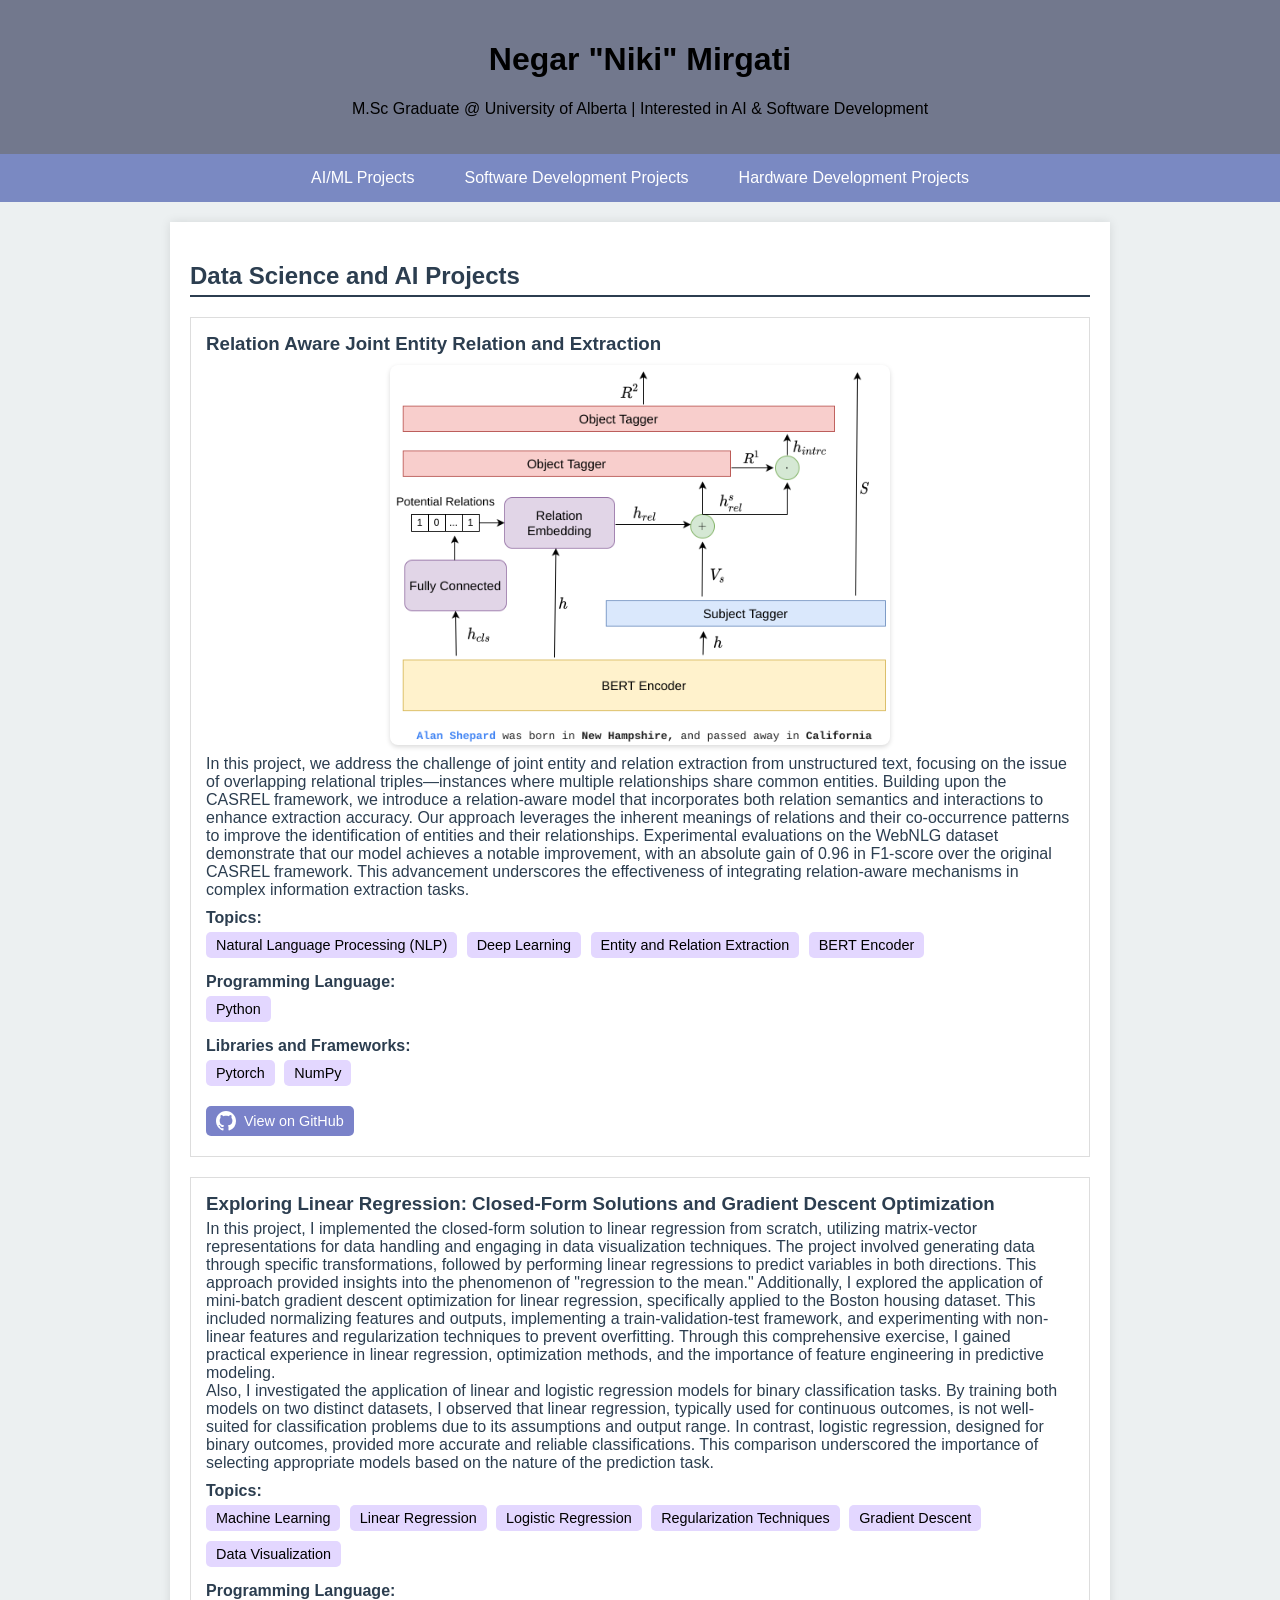
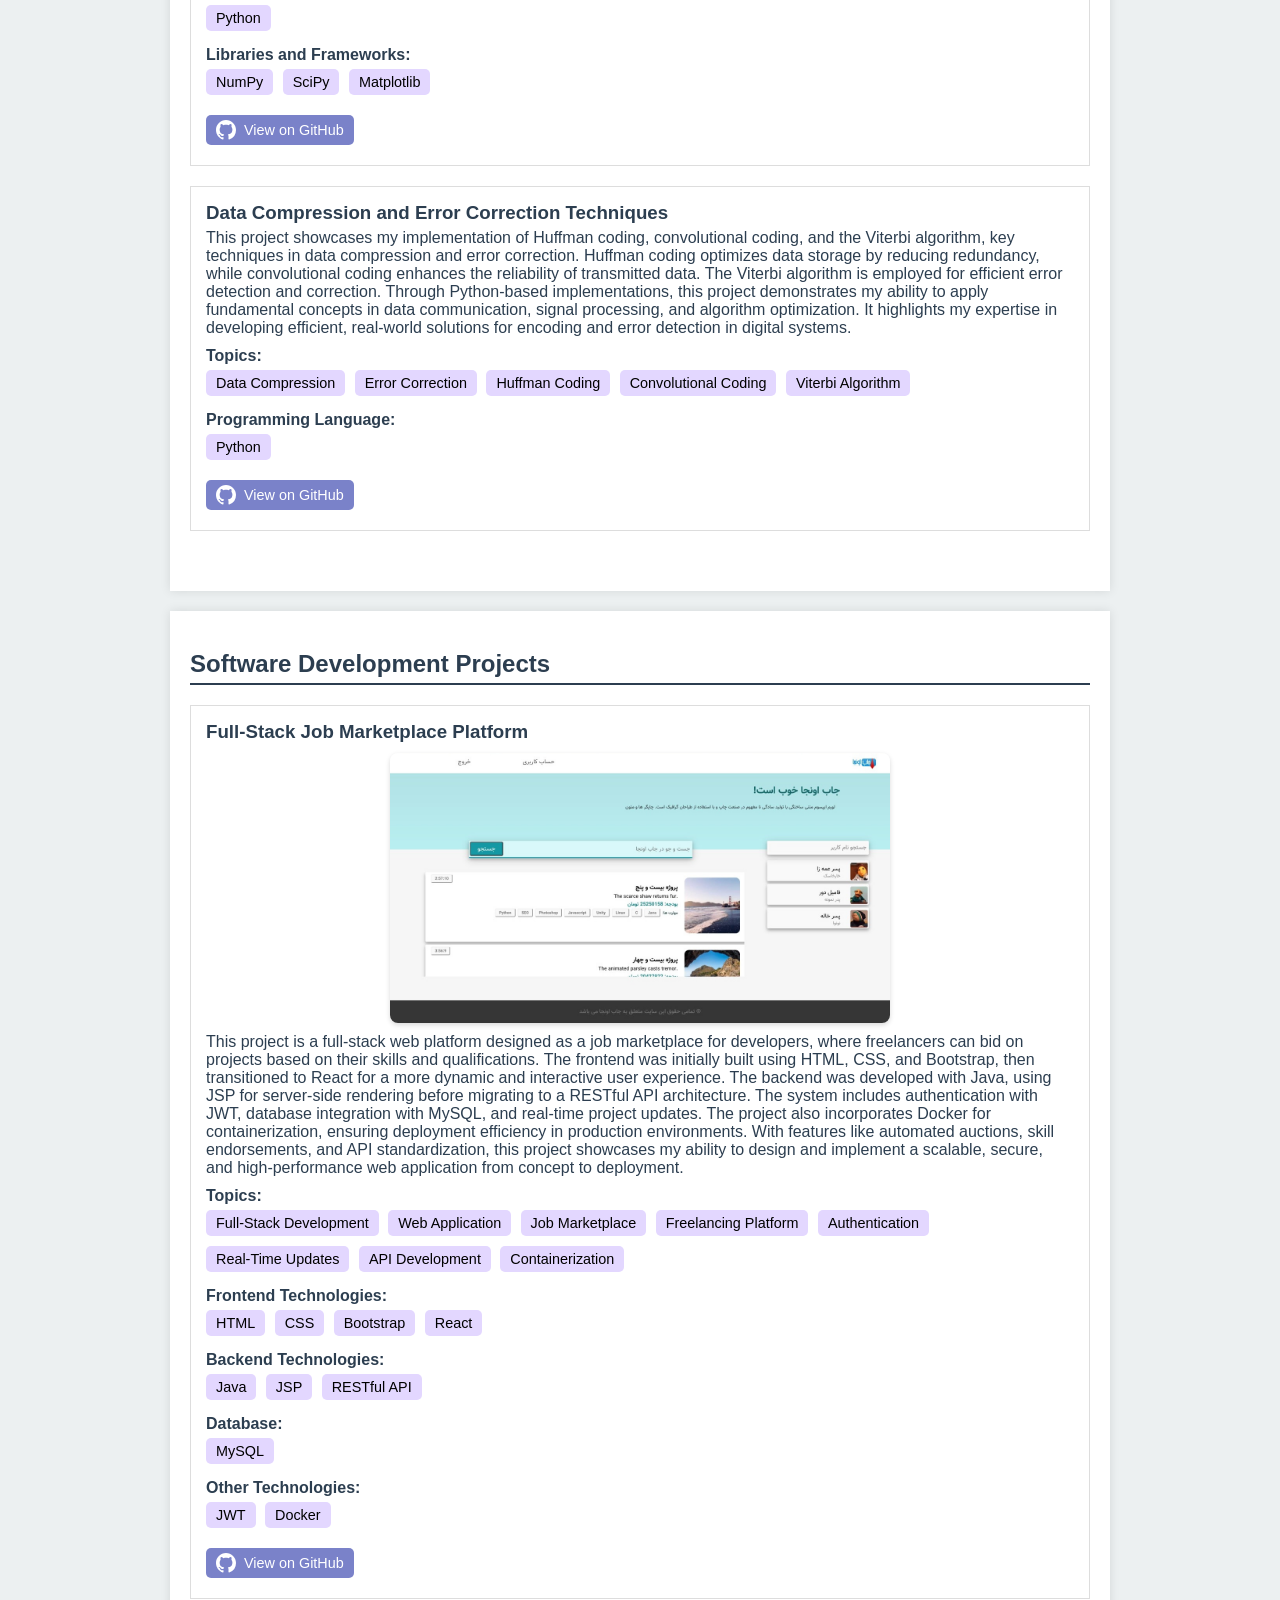
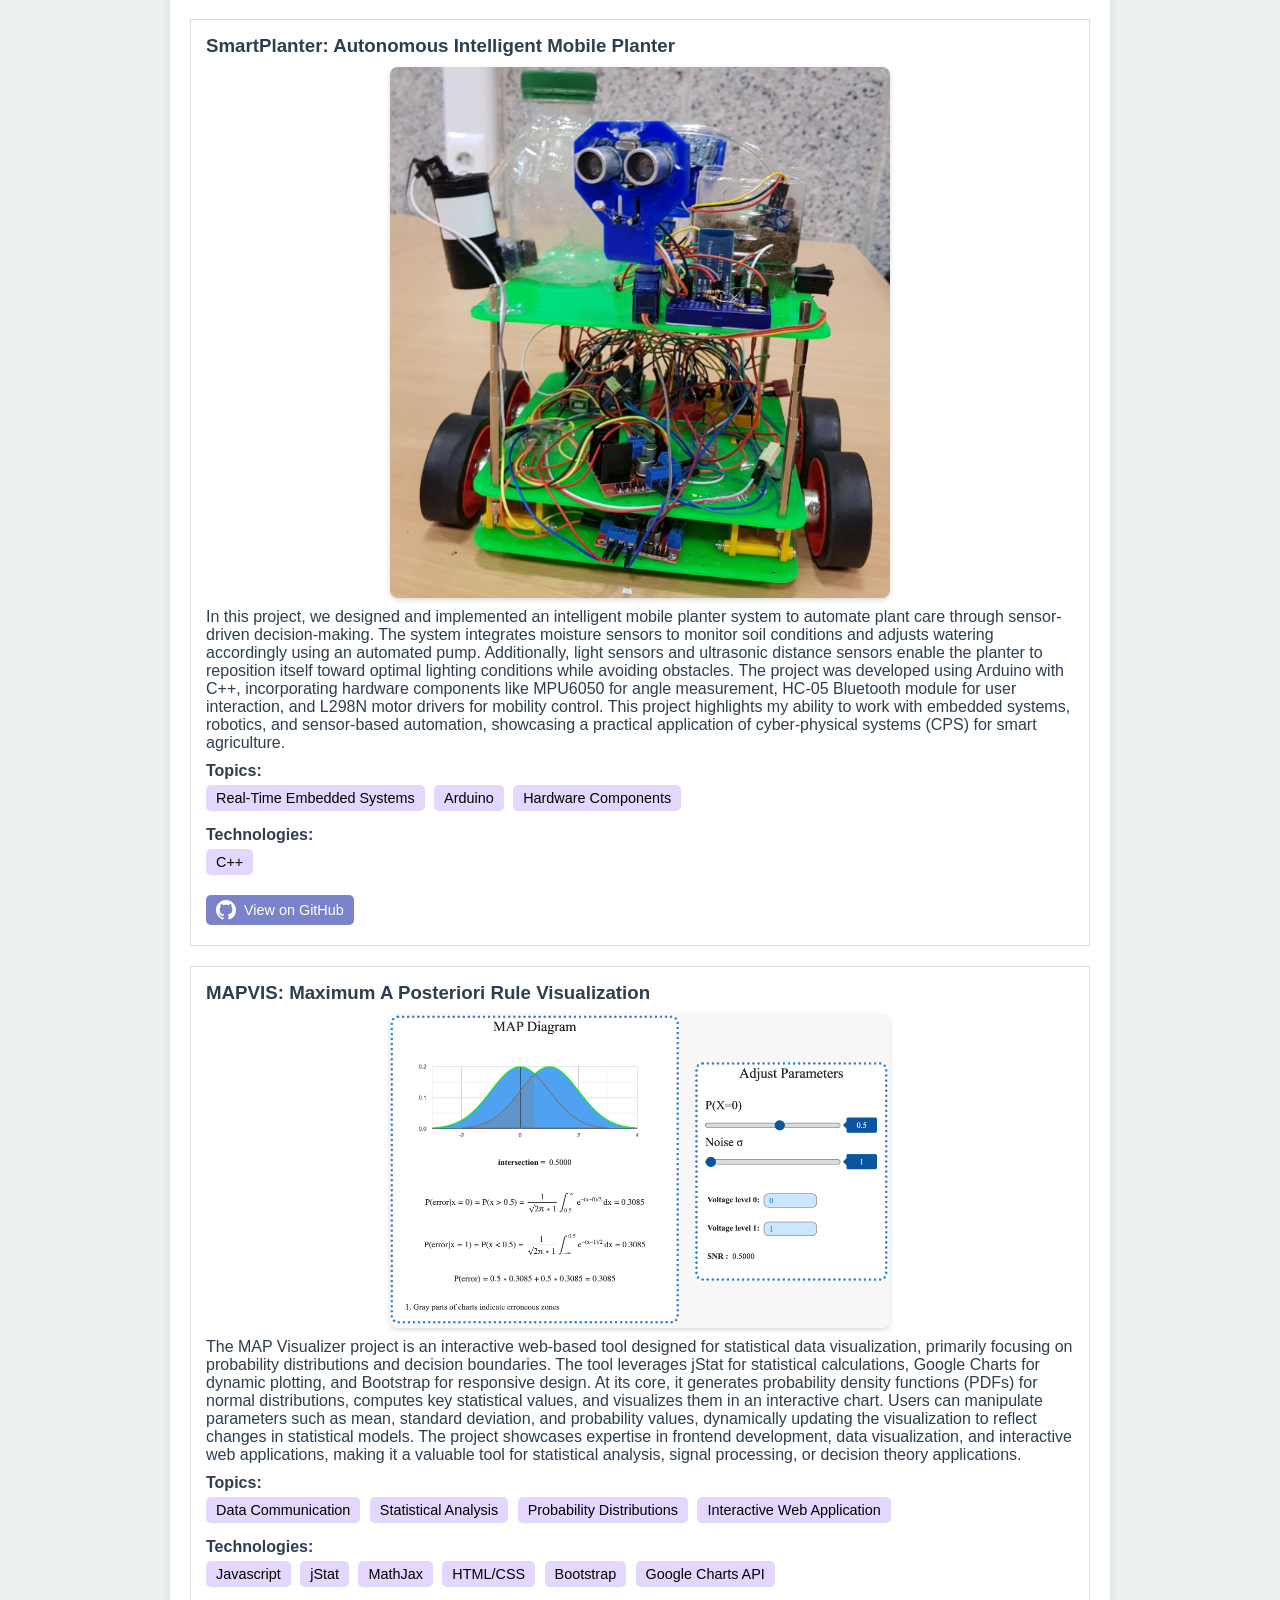
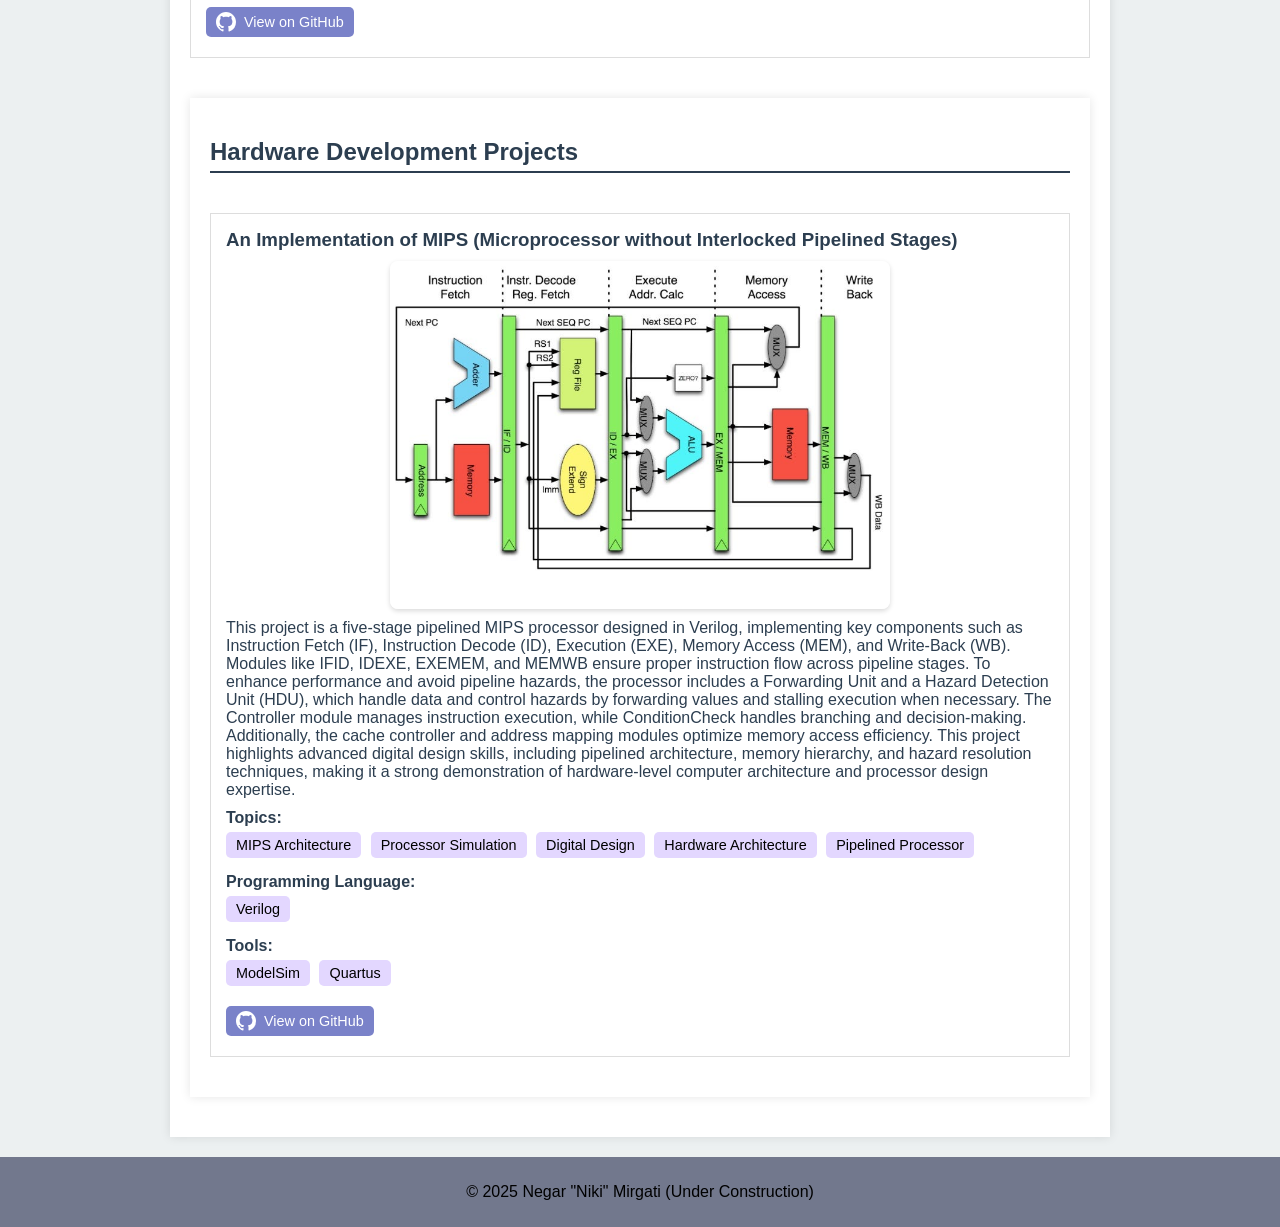
<file: index.html>
<!DOCTYPE html>
<html lang="en">
<link rel="stylesheet" type="text/css" href="css/style.css">
<head>
    <meta charset="UTF-8">
    <meta name="viewport" content="width=device-width, initial-scale=1.0">
    <title>Negar "Niki" Mirgati - Portfolio</title>
</head>
<body>
    <header>
        <h1>Negar "Niki" Mirgati</h1>
        <p>M.Sc Graduate @ University of Alberta | Interested in AI & Software Development</p>
    </header>
    <nav>
        <a href="#ai-ml">AI/ML Projects</a>
        <a href="#software-development">Software Development Projects</a>
        <a href="#hardware-development">Hardware Development Projects</a>
    </nav>
        <div class="container" id="ai-ml">
        <div class="category">
            <h2>Data Science and AI Projects</h2>
            <div class="project">
                <h3>Relation Aware Joint Entity Relation and Extraction</h3>
                <img src="images/relation_aware.png" alt="Relation Aware Joint Extraction" class="project-image">
                <p>In this project, we address the challenge of joint entity and relation extraction from unstructured text, focusing on the issue of overlapping relational triples—instances where multiple relationships share common entities. Building upon the CASREL framework, we introduce a relation-aware model that incorporates both relation semantics and interactions to enhance extraction accuracy. Our approach leverages the inherent meanings of relations and their co-occurrence patterns to improve the identification of entities and their relationships. Experimental evaluations on the WebNLG dataset demonstrate that our model achieves a notable improvement, with an absolute gain of 0.96 in F1-score over the original CASREL framework. This advancement underscores the effectiveness of integrating relation-aware mechanisms in complex information extraction tasks.</p>
                <div class="tags">
                    <div class="tag-category">Topics:</div>
                    <span class="tag">Natural Language Processing (NLP)</span>
                    <span class="tag">Deep Learning</span>
                    <span class="tag">Entity and Relation Extraction</span>
                    <span class="tag">BERT Encoder</span>
                </div>
                <div class="tags">
                    <div class="tag-category">Programming Language:</div>
                    <span class="tag">Python</span>
                </div>
                <div class="tags">
                    <div class="tag-category">Libraries and Frameworks:</div>
                    <span class="tag">Pytorch</span>
                    <span class="tag">NumPy</span>
                </div>
                <p>
                    <button class="github-button" onclick="window.open('https://github.com/MhmDSmdi/Relation-Aware-Joint-Entity-Detection-and-Relation-Extraction', '_blank')">
                        <svg class="github-icon" xmlns="http://www.w3.org/2000/svg" viewBox="0 0 16 16" aria-hidden="true">
                            <path d="M8 0C3.58 0 0 3.58 0 8c0 3.54 2.29 6.53 5.47 7.59.4.07.55-.17.55-.38 0-.19-.01-.82-.01-1.49-2.01.37-2.53-.49-2.69-.94-.09-.23-.48-.94-.82-1.13-.28-.15-.68-.52-.01-.53.63-.01 1.08.58 1.23.82.72 1.21 1.87.87 2.33.66.07-.52.28-.87.51-1.07-1.78-.2-3.64-.89-3.64-3.95 0-.87.31-1.59.82-2.15-.08-.2-.36-1.02.08-2.12 0 0 .67-.21 2.2.82.64-.18 1.32-.27 2-.27s1.36.09 2 .27c1.53-1.04 2.2-.82 2.2-.82.44 1.1.16 1.92.08 2.12.51.56.82 1.27.82 2.15 0 3.07-1.87 3.75-3.65 3.95.29.25.54.73.54 1.48 0 1.07-.01 1.93-.01 2.2 0 .21.15.46.55.38A8.013 8.013 0 0016 8c0-4.42-3.58-8-8-8z"></path>
                        </svg>
                        View on GitHub
                    </button>
                </p>
            </div>
            <div class="project">
                <h3>Exploring Linear Regression: Closed-Form Solutions and Gradient Descent Optimization</h3>
                <p>In this project, I implemented the closed-form solution to linear regression from scratch, utilizing matrix-vector representations for data handling and engaging in data visualization techniques. The project involved generating data through specific transformations, followed by performing linear regressions to predict variables in both directions. This approach provided insights into the phenomenon of "regression to the mean." Additionally, I explored the application of mini-batch gradient descent optimization for linear regression, specifically applied to the Boston housing dataset. This included normalizing features and outputs, implementing a train-validation-test framework, and experimenting with non-linear features and regularization techniques to prevent overfitting. Through this comprehensive exercise, I gained practical experience in linear regression, optimization methods, and the importance of feature engineering in predictive modeling. <br/>

                Also, I investigated the application of linear and logistic regression models for binary classification tasks. By training both models on two distinct datasets, I observed that linear regression, typically used for continuous outcomes, is not well-suited for classification problems due to its assumptions and output range. In contrast, logistic regression, designed for binary outcomes, provided more accurate and reliable classifications. This comparison underscored the importance of selecting appropriate models based on the nature of the prediction task. 

                </p>
                <div class="tags">
                    <div class="tag-category">Topics:</div>
                    <span class="tag"> Machine Learning </span>
                    <span class="tag">Linear Regression</span>
                    <span class="tag">Logistic Regression</span>
                    <span class="tag">Regularization Techniques</span>
                    <span class="tag">Gradient Descent</span>
                    <span class="tag">Data Visualization</span>
                </div>
                <div class="tags">
                    <div class="tag-category">Programming Language:</div>
                    <span class="tag">Python</span>
                </div>
                <div class="tags">
                    <div class="tag-category">Libraries and Frameworks:</div>
                    <span class="tag">NumPy</span>
                    <span class="tag">SciPy</span>
                    <span class="tag">Matplotlib</span>
                </div>
                <p>
                    <button class="github-button" onclick="window.open('https://github.com/NegarMirgati/CMPUT-566-Assingments/', '_blank')">
                        <svg class="github-icon" xmlns="http://www.w3.org/2000/svg" viewBox="0 0 16 16" aria-hidden="true">
                            <path d="M8 0C3.58 0 0 3.58 0 8c0 3.54 2.29 6.53 5.47 7.59.4.07.55-.17.55-.38 0-.19-.01-.82-.01-1.49-2.01.37-2.53-.49-2.69-.94-.09-.23-.48-.94-.82-1.13-.28-.15-.68-.52-.01-.53.63-.01 1.08.58 1.23.82.72 1.21 1.87.87 2.33.66.07-.52.28-.87.51-1.07-1.78-.2-3.64-.89-3.64-3.95 0-.87.31-1.59.82-2.15-.08-.2-.36-1.02.08-2.12 0 0 .67-.21 2.2.82.64-.18 1.32-.27 2-.27s1.36.09 2 .27c1.53-1.04 2.2-.82 2.2-.82.44 1.1.16 1.92.08 2.12.51.56.82 1.27.82 2.15 0 3.07-1.87 3.75-3.65 3.95.29.25.54.73.54 1.48 0 1.07-.01 1.93-.01 2.2 0 .21.15.46.55.38A8.013 8.013 0 0016 8c0-4.42-3.58-8-8-8z"></path>
                        </svg>
                        View on GitHub
                    </button>
                </p>
            </div>
            <!-- Data Compression and Error Correction Techniques Project -->
            <div class="project">
                <h3>Data Compression and Error Correction Techniques</h3>
                <p>This project showcases my implementation of Huffman coding, convolutional coding, and the Viterbi algorithm, key techniques in data compression and error correction. Huffman coding optimizes data storage by reducing redundancy, while convolutional coding enhances the reliability of transmitted data. The Viterbi algorithm is employed for efficient error detection and correction. Through Python-based implementations, this project demonstrates my ability to apply fundamental concepts in data communication, signal processing, and algorithm optimization. It highlights my expertise in developing efficient, real-world solutions for encoding and error detection in digital systems.</p>
                <div class="tags">
                    <div class="tag-category">Topics:</div>
                    <span class="tag">Data Compression</span>
                    <span class="tag">Error Correction</span>
                    <span class="tag">Huffman Coding</span>
                    <span class="tag">Convolutional Coding</span>
                    <span class="tag">Viterbi Algorithm</span>
                </div>
                <div class="tags">
                    <div class="tag-category">Programming Language:</div>
                    <span class="tag">Python</span>
                </div>
                <p>
                    <button class="github-button" onclick="window.open('https://github.com/NegarMirgati/CodingAndErrorDetection', '_blank')">
                        <svg class="github-icon" xmlns="http://www.w3.org/2000/svg" viewBox="0 0 16 16" aria-hidden="true">
                            <path d="M8 0C3.58 0 0 3.58 0 8c0 3.54 2.29 6.53 5.47 7.59.4.07.55-.17.55-.38 0-.19-.01-.82-.01-1.49-2.01.37-2.53-.49-2.69-.94-.09-.23-.48-.94-.82-1.13-.28-.15-.68-.52-.01-.53.63-.01 1.08.58 1.23.82.72 1.21 1.87.87 2.33.66.07-.52.28-.87.51-1.07-1.78-.2-3.64-.89-3.64-3.95 0-.87.31-1.59.82-2.15-.08-.2-.36-1.02.08-2.12 0 0 .67-.21 2.2.82.64-.18 1.32-.27 2-.27s1.36.09 2 .27c1.53-1.04 2.2-.82 2.2-.82.44 1.1.16 1.92.08 2.12.51.56.82 1.27.82 2.15 0 3.07-1.87 3.75-3.65 3.95.29.25.54.73.54 1.48 0 1.07-.01 1.93-.01 2.2 0 .21.15.46.55.38A8.013 8.013 0 0016 8c0-4.42-3.58-8-8-8z"></path>
                        </svg>
                        View on GitHub
                    </button>
                </p>
            </div>
            <!-- Add more Data Science and AI projects as needed -->
        </div>
    </div>
    <div class="container" id="software-development">
        <div class="category">
            <h2>Software Development Projects</h2>
            <!-- Full-Stack Job Marketplace Platform Project -->
            <div class="project">
                <h3>Full-Stack Job Marketplace Platform</h3>
                <img src="images/joboonja.jpg" alt="JobOonja" class="project-image">
                <p>This project is a full-stack web platform designed as a job marketplace for developers, where freelancers can bid on projects based on their skills and qualifications. The frontend was initially built using HTML, CSS, and Bootstrap, then transitioned to React for a more dynamic and interactive user experience. The backend was developed with Java, using JSP for server-side rendering before migrating to a RESTful API architecture. The system includes authentication with JWT, database integration with MySQL, and real-time project updates. The project also incorporates Docker for containerization, ensuring deployment efficiency in production environments. With features like automated auctions, skill endorsements, and API standardization, this project showcases my ability to design and implement a scalable, secure, and high-performance web application from concept to deployment.</p>
                <div class="tags">
                    <div class="tag-category">Topics:</div>
                    <span class="tag">Full-Stack Development</span>
                    <span class="tag">Web Application</span>
                    <span class="tag">Job Marketplace</span>
                    <span class="tag">Freelancing Platform</span>
                    <span class="tag">Authentication</span>
                    <span class="tag">Real-Time Updates</span>
                    <span class="tag">API Development</span>
                    <span class="tag">Containerization</span>
                </div>
                <div class="tags">
                    <div class="tag-category">Frontend Technologies:</div>
                    <span class="tag">HTML</span>
                    <span class="tag">CSS</span>
                    <span class="tag">Bootstrap</span>
                    <span class="tag">React</span>
                </div>
                <div class="tags">
                    <div class="tag-category">Backend Technologies:</div>
                    <span class="tag">Java</span>
                    <span class="tag">JSP</span>
                    <span class="tag">RESTful API</span>
                </div>
                <div class="tags">
                    <div class="tag-category">Database:</div>
                    <span class="tag">MySQL</span>
                </div>
                <div class="tags">
                    <div class="tag-category">Other Technologies:</div>
                    <span class="tag">JWT</span>
                    <span class="tag">Docker</span>
                </div>
                <p>
                    <button class="github-button" onclick="window.open('https://github.com/NegarMirgati/JobOonja_Webapp', '_blank')">
                        <svg class="github-icon" xmlns="http://www.w3.org/2000/svg" viewBox="0 0 16 16" aria-hidden="true">
                            <path d="M8 0C3.58 0 0 3.58 0 8c0 3.54 2.29 6.53 5.47 7.59.4.07.55-.17.55-.38 0-.19-.01-.82-.01-1.49-2.01.37-2.53-.49-2.69-.94-.09-.23-.48-.94-.82-1.13-.28-.15-.68-.52-.01-.53.63-.01 1.08.58 1.23.82.72 1.21 1.87.87 2.33.66.07-.52.28-.87.51-1.07-1.78-.2-3.64-.89-3.64-3.95 0-.87.31-1.59.82-2.15-.08-.2-.36-1.02.08-2.12 0 0 .67-.21 2.2.82.64-.18 1.32-.27 2-.27s1.36.09 2 .27c1.53-1.04 2.2-.82 2.2-.82.44 1.1.16 1.92.08 2.12.51.56.82 1.27.82 2.15 0 3.07-1.87 3.75-3.65 3.95.29.25.54.73.54 1.48 0 1.07-.01 1.93-.01 2.2 0 .21.15.46.55.38A8.013 8.013 0 0016 8c0-4.42-3.58-8-8-8z"></path>
                        </svg>
                        View on GitHub
                    </button>
                </p>
            </div>
            <div class="project">
                <h3>SmartPlanter: Autonomous Intelligent Mobile Planter</h3>
                <img src="images/smart_planter.png" alt="Smart Planter" class="project-image">
                <p>In this project, we designed and implemented an intelligent mobile planter system to automate plant care through sensor-driven decision-making. 
                    The system integrates moisture sensors to monitor soil conditions and adjusts watering accordingly using an automated pump.
                    Additionally, light sensors and ultrasonic distance sensors enable the planter to reposition itself toward optimal lighting conditions while avoiding obstacles. 
                    The project was developed using Arduino with C++, incorporating hardware components like MPU6050 for angle measurement, HC-05 Bluetooth module for user interaction, and L298N motor drivers for mobility control. This project highlights my ability to work with embedded systems, robotics, and sensor-based automation, showcasing a practical application of cyber-physical systems (CPS) for smart agriculture.</p>
                <div class="tags">
                    <div class="tag-category">Topics:</div>
                    <span class="tag">Real-Time Embedded Systems</span>
                    <span class="tag">Arduino</span>
                    <span class="tag">Hardware Components</span>

                </div>
                <div class="tags">
                    <div class="tag-category">Technologies:</div>
                    <span class="tag">C++</span>
                </div>
                <p>
                    <button class="github-button" onclick="window.open('https://github.com/NegarMirgati/Light-Seeking-Robot', '_blank')">
                        <svg class="github-icon" xmlns="http://www.w3.org/2000/svg" viewBox="0 0 16 16" aria-hidden="true">
                            <path d="M8 0C3.58 0 0 3.58 0 8c0 3.54 2.29 6.53 5.47 7.59.4.07.55-.17.55-.38 0-.19-.01-.82-.01-1.49-2.01.37-2.53-.49-2.69-.94-.09-.23-.48-.94-.82-1.13-.28-.15-.68-.52-.01-.53.63-.01 1.08.58 1.23.82.72 1.21 1.87.87 2.33.66.07-.52.28-.87.51-1.07-1.78-.2-3.64-.89-3.64-3.95 0-.87.31-1.59.82-2.15-.08-.2-.36-1.02.08-2.12 0 0 .67-.21 2.2.82.64-.18 1.32-.27 2-.27s1.36.09 2 .27c1.53-1.04 2.2-.82 2.2-.82.44 1.1.16 1.92.08 2.12.51.56.82 1.27.82 2.15 0 3.07-1.87 3.75-3.65 3.95.29.25.54.73.54 1.48 0 1.07-.01 1.93-.01 2.2 0 .21.15.46.55.38A8.013 8.013 0 0016 8c0-4.42-3.58-8-8-8z"></path>
                        </svg>
                        View on GitHub
                    </button>
                </p>
            </div>
            <!-- Add more Software Development projects as needed -->
            <div class="project">
                <h3>MAPVIS: Maximum A Posteriori Rule Visualization</h3>
                <img src="images/mapvis.png" alt="MAPVIS" class="project-image">
                <p>The MAP Visualizer project is an interactive web-based tool designed for statistical data visualization, primarily focusing on probability distributions and decision boundaries. The tool leverages jStat for statistical calculations, Google Charts for dynamic plotting, and Bootstrap for responsive design.
                At its core, it generates probability density functions (PDFs) for normal distributions, computes key statistical values, and visualizes them in an interactive chart. Users can manipulate parameters such as mean, standard deviation, and probability values, dynamically updating the visualization to reflect changes in statistical models.
                The project showcases expertise in frontend development, data visualization, and interactive web applications, making it a valuable tool for statistical analysis, signal processing, or decision theory applications.</p>
                <div class="tags">
                    <div class="tag-category">Topics:</div>
                    <span class="tag">Data Communication</span>
                    <span class="tag">Statistical Analysis</span>
                    <span class="tag">Probability Distributions</span>
                    <span class="tag">Interactive Web Application</span>
                </div>
                <div class="tags">
                    <div class="tag-category">Technologies:</div>
                        <span class="tag">Javascript</span>
                        <span class="tag">jStat</span>
                        <span class="tag">MathJax</span>
                        <span class="tag">HTML/CSS</span>
                        <span class="tag">Bootstrap</span>
                    <span class="tag">Google Charts API</span>
                </div>
            <p>
                <button class="github-button" onclick="window.open('https://github.com/NegarMirgati/MAPVis', '_blank')">
                    <svg class="github-icon" xmlns="http://www.w3.org/2000/svg" viewBox="0 0 16 16" aria-hidden="true">
                        <path d="M8 0C3.58 0 0 3.58 0 8c0 3.54 2.29 6.53 5.47 7.59.4.07.55-.17.55-.38 0-.19-.01-.82-.01-1.49-2.01.37-2.53-.49-2.69-.94-.09-.23-.48-.94-.82-1.13-.28-.15-.68-.52-.01-.53.63-.01 1.08.58 1.23.82.72 1.21 1.87.87 2.33.66.07-.52.28-.87.51-1.07-1.78-.2-3.64-.89-3.64-3.95 0-.87.31-1.59.82-2.15-.08-.2-.36-1.02.08-2.12 0 0 .67-.21 2.2.82.64-.18 1.32-.27 2-.27s1.36.09 2 .27c1.53-1.04 2.2-.82 2.2-.82.44 1.1.16 1.92.08 2.12.51.56.82 1.27.82 2.15 0 3.07-1.87 3.75-3.65 3.95.29.25.54.73.54 1.48 0 1.07-.01 1.93-.01 2.2 0 .21.15.46.55.38A8.013 8.013 0 0016 8c0-4.42-3.58-8-8-8z"></path>
                    </svg>
                    View on GitHub
                </button>
            </p>
        </div>
        <!-- Add more Software Development projects as needed -->
    </div>
    <div class="container" id="hardware-development">
        <div class="category">
            <h2>Hardware Development Projects</h2>
        </div>
        <div class="project">
            <h3>An Implementation of MIPS (Microprocessor without Interlocked Pipelined Stages)</h3>
            <img src="images/MIPS.jpg" alt="MIPS" class="project-image">
            <p>This project is a five-stage pipelined MIPS processor designed in Verilog, implementing key components such as Instruction Fetch (IF), Instruction Decode (ID), Execution (EXE), Memory Access (MEM), and Write-Back (WB). Modules like IFID, IDEXE, EXEMEM, and MEMWB ensure proper instruction flow across pipeline stages.
                To enhance performance and avoid pipeline hazards, the processor includes a Forwarding Unit and a Hazard Detection Unit (HDU), which handle data and control hazards by forwarding values and stalling execution when necessary. 
                The Controller module manages instruction execution, while ConditionCheck handles branching and decision-making.
                Additionally, the cache controller and address mapping modules optimize memory access efficiency.
                
                This project highlights advanced digital design skills, including pipelined architecture, memory hierarchy, and hazard resolution techniques, making it a strong demonstration of hardware-level computer architecture and processor design expertise. </p>
            <div class="tags">
                <div class="tag-category">Topics:</div>
                <span class="tag">MIPS Architecture</span>
                <span class="tag">Processor Simulation</span>
                <span class="tag">Digital Design</span>
                <span class="tag">Hardware Architecture</span>
                <span class="tag">Pipelined Processor</span>
            </div>
            <div class="tags">
                <div class="tag-category">Programming Language:</div>
                <span class="tag">Verilog</span>
                <div class="tag-category">Tools:</div>
                <span class="tag">ModelSim</span>
                <span class="tag">Quartus</span>
            </div>
            <p>
                <button class="github-button" onclick="window.open('https://github.com/NegarMirgati/CALAB', '_blank')">
                    <svg class="github-icon" xmlns="http://www.w3.org/2000/svg" viewBox="0 0 16 16" aria-hidden="true">
                        <path d="M8 0C3.58 0 0 3.58 0 8c0 3.54 2.29 6.53 5.47 7.59.4.07.55-.17.55-.38 0-.19-.01-.82-.01-1.49-2.01.37-2.53-.49-2.69-.94-.09-.23-.48-.94-.82-1.13-.28-.15-.68-.52-.01-.53.63-.01 1.08.58 1.23.82.72 1.21 1.87.87 2.33.66.07-.52.28-.87.51-1.07-1.78-.2-3.64-.89-3.64-3.95 0-.87.31-1.59.82-2.15-.08-.2-.36-1.02.08-2.12 0 0 .67-.21 2.2.82.64-.18 1.32-.27 2-.27s1.36.09 2 .27c1.53-1.04 2.2-.82 2.2-.82.44 1.1.16 1.92.08 2.12.51.56.82 1.27.82 2.15 0 3.07-1.87 3.75-3.65 3.95.29.25.54.73.54 1.48 0 1.07-.01 1.93-.01 2.2 0 .21.15.46.55.38A8.013 8.013 0 0016 8c0-4.42-3.58-8-8-8z"></path>
                    </svg>
                    View on GitHub
                </button>
            </p>
        </div>
        <!-- Add more Data Science and AI projects as needed -->
    </div>
    </div>
    <footer>
        <p>&copy; 2025 Negar "Niki" Mirgati (Under Construction)</p>
    </footer>
</body>
</file>
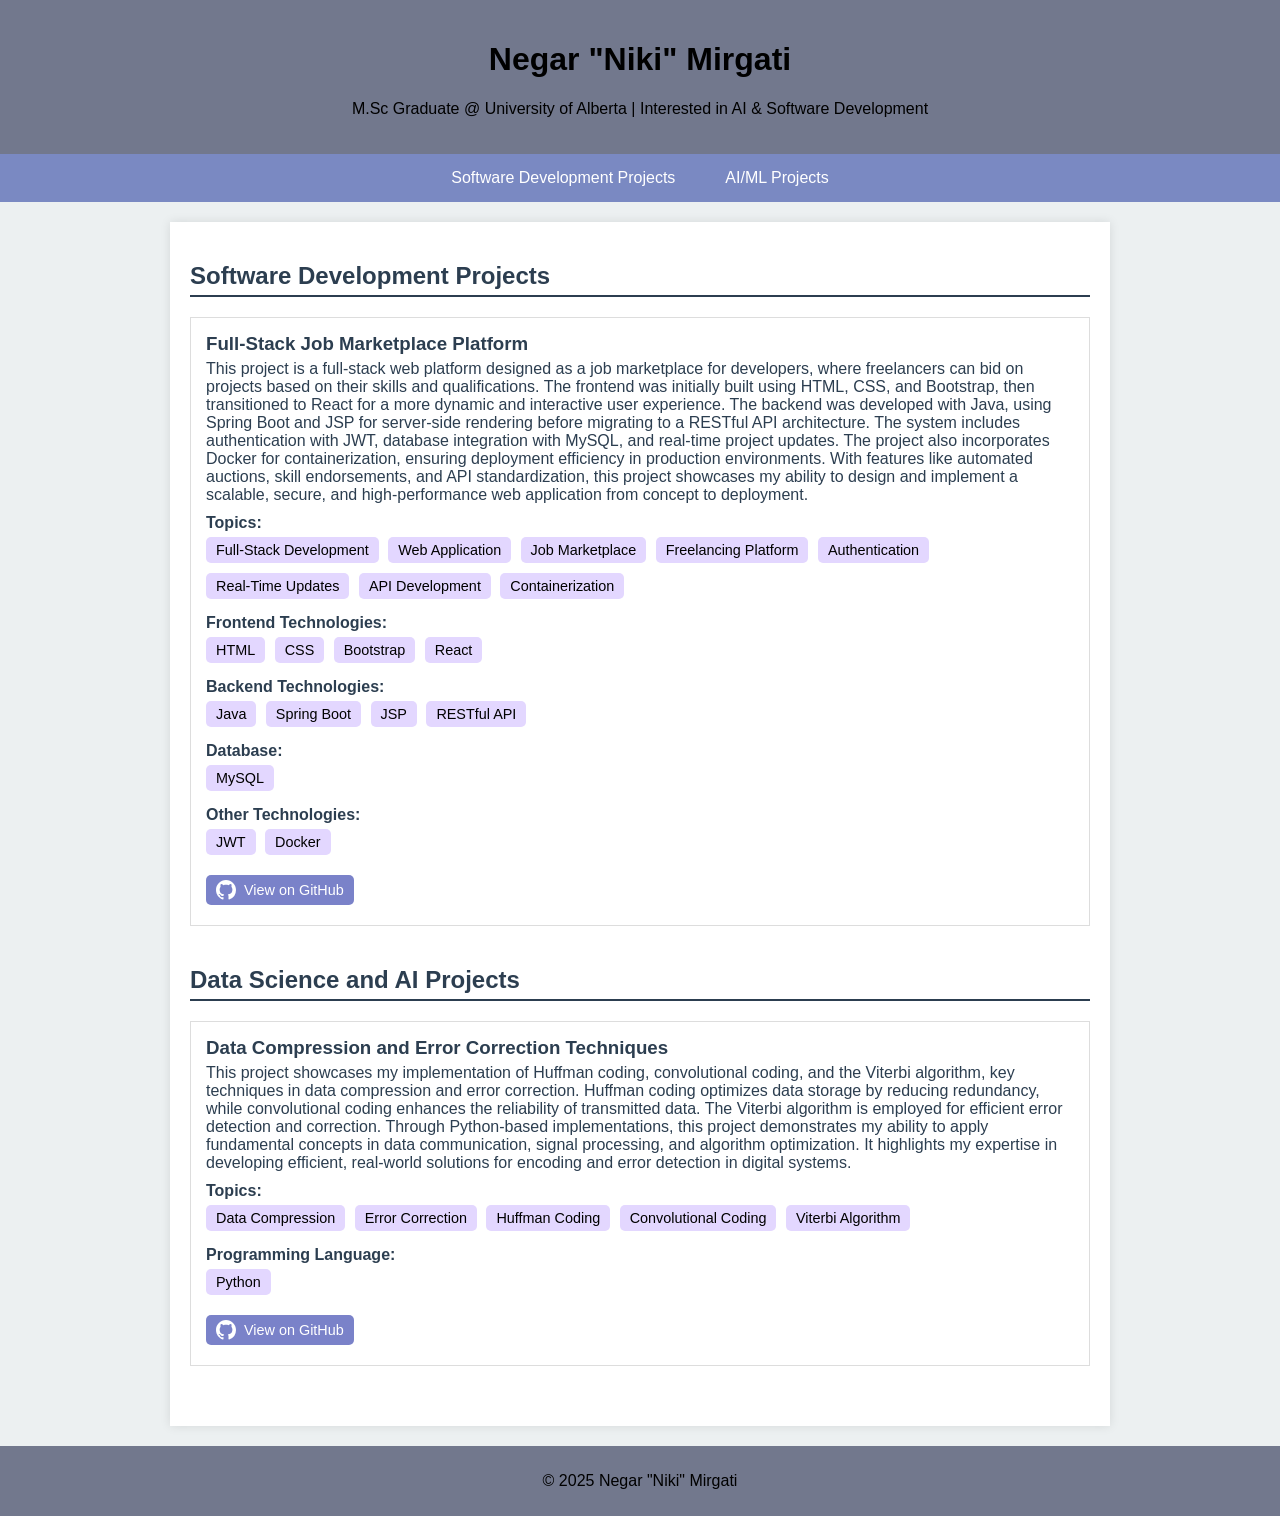
<file: portfolio/index.html>
<!DOCTYPE html>
<html lang="en">
<link rel="stylesheet" type="text/css" href="css/style.css">
<head>
    <meta charset="UTF-8">
    <meta name="viewport" content="width=device-width, initial-scale=1.0">
    <title>Negar "Niki" Mirgati - Portfolio</title>
</head>
<body>
    <header>
        <h1>Negar "Niki" Mirgati</h1>
        <p>M.Sc Graduate @ University of Alberta | Interested in AI & Software Development</p>
    </header>
    <nav>
        <a href="#software-development">Software Development Projects</a>
        <a href="#ai-ml">AI/ML Projects</a>
    </nav>
    <div class="container" id="software-development">
        <div class="category">
            <h2>Software Development Projects</h2>
            <!-- Full-Stack Job Marketplace Platform Project -->
            <div class="project">
                <h3>Full-Stack Job Marketplace Platform</h3>
                <p>This project is a full-stack web platform designed as a job marketplace for developers, where freelancers can bid on projects based on their skills and qualifications. The frontend was initially built using HTML, CSS, and Bootstrap, then transitioned to React for a more dynamic and interactive user experience. The backend was developed with Java, using Spring Boot and JSP for server-side rendering before migrating to a RESTful API architecture. The system includes authentication with JWT, database integration with MySQL, and real-time project updates. The project also incorporates Docker for containerization, ensuring deployment efficiency in production environments. With features like automated auctions, skill endorsements, and API standardization, this project showcases my ability to design and implement a scalable, secure, and high-performance web application from concept to deployment.</p>
                <div class="tags">
                    <div class="tag-category">Topics:</div>
                    <span class="tag">Full-Stack Development</span>
                    <span class="tag">Web Application</span>
                    <span class="tag">Job Marketplace</span>
                    <span class="tag">Freelancing Platform</span>
                    <span class="tag">Authentication</span>
                    <span class="tag">Real-Time Updates</span>
                    <span class="tag">API Development</span>
                    <span class="tag">Containerization</span>
                </div>
                <div class="tags">
                    <div class="tag-category">Frontend Technologies:</div>
                    <span class="tag">HTML</span>
                    <span class="tag">CSS</span>
                    <span class="tag">Bootstrap</span>
                    <span class="tag">React</span>
                </div>
                <div class="tags">
                    <div class="tag-category">Backend Technologies:</div>
                    <span class="tag">Java</span>
                    <span class="tag">Spring Boot</span>
                    <span class="tag">JSP</span>
                    <span class="tag">RESTful API</span>
                </div>
                <div class="tags">
                    <div class="tag-category">Database:</div>
                    <span class="tag">MySQL</span>
                </div>
                <div class="tags">
                    <div class="tag-category">Other Technologies:</div>
                    <span class="tag">JWT</span>
                    <span class="tag">Docker</span>
                </div>
                <p>
                    <button class="github-button" onclick="window.open('https://github.com/NegarMirgati/JobOonja_Webapp', '_blank')">
                        <svg class="github-icon" xmlns="http://www.w3.org/2000/svg" viewBox="0 0 16 16" aria-hidden="true">
                            <path d="M8 0C3.58 0 0 3.58 0 8c0 3.54 2.29 6.53 5.47 7.59.4.07.55-.17.55-.38 0-.19-.01-.82-.01-1.49-2.01.37-2.53-.49-2.69-.94-.09-.23-.48-.94-.82-1.13-.28-.15-.68-.52-.01-.53.63-.01 1.08.58 1.23.82.72 1.21 1.87.87 2.33.66.07-.52.28-.87.51-1.07-1.78-.2-3.64-.89-3.64-3.95 0-.87.31-1.59.82-2.15-.08-.2-.36-1.02.08-2.12 0 0 .67-.21 2.2.82.64-.18 1.32-.27 2-.27s1.36.09 2 .27c1.53-1.04 2.2-.82 2.2-.82.44 1.1.16 1.92.08 2.12.51.56.82 1.27.82 2.15 0 3.07-1.87 3.75-3.65 3.95.29.25.54.73.54 1.48 0 1.07-.01 1.93-.01 2.2 0 .21.15.46.55.38A8.013 8.013 0 0016 8c0-4.42-3.58-8-8-8z"></path>
                        </svg>
                        View on GitHub
                    </button>
                </p>
            </div>
            <!-- Add more Software Development projects as needed -->
        </div>
        <div class="category" id="ai-ml">
            <h2>Data Science and AI Projects</h2>
            <!-- Data Compression and Error Correction Techniques Project -->
            <div class="project">
                <h3>Data Compression and Error Correction Techniques</h3>
                <p>This project showcases my implementation of Huffman coding, convolutional coding, and the Viterbi algorithm, key techniques in data compression and error correction. Huffman coding optimizes data storage by reducing redundancy, while convolutional coding enhances the reliability of transmitted data. The Viterbi algorithm is employed for efficient error detection and correction. Through Python-based implementations, this project demonstrates my ability to apply fundamental concepts in data communication, signal processing, and algorithm optimization. It highlights my expertise in developing efficient, real-world solutions for encoding and error detection in digital systems.</p>
                <div class="tags">
                    <div class="tag-category">Topics:</div>
                    <span class="tag">Data Compression</span>
                    <span class="tag">Error Correction</span>
                    <span class="tag">Huffman Coding</span>
                    <span class="tag">Convolutional Coding</span>
                    <span class="tag">Viterbi Algorithm</span>
                </div>
                <div class="tags">
                    <div class="tag-category">Programming Language:</div>
                    <span class="tag">Python</span>
                </div>
                <p>
                    <button class="github-button" onclick="window.open('https://github.com/NegarMirgati/CodingAndErrorDetection', '_blank')">
                        <svg class="github-icon" xmlns="http://www.w3.org/2000/svg" viewBox="0 0 16 16" aria-hidden="true">
                            <path d="M8 0C3.58 0 0 3.58 0 8c0 3.54 2.29 6.53 5.47 7.59.4.07.55-.17.55-.38 0-.19-.01-.82-.01-1.49-2.01.37-2.53-.49-2.69-.94-.09-.23-.48-.94-.82-1.13-.28-.15-.68-.52-.01-.53.63-.01 1.08.58 1.23.82.72 1.21 1.87.87 2.33.66.07-.52.28-.87.51-1.07-1.78-.2-3.64-.89-3.64-3.95 0-.87.31-1.59.82-2.15-.08-.2-.36-1.02.08-2.12 0 0 .67-.21 2.2.82.64-.18 1.32-.27 2-.27s1.36.09 2 .27c1.53-1.04 2.2-.82 2.2-.82.44 1.1.16 1.92.08 2.12.51.56.82 1.27.82 2.15 0 3.07-1.87 3.75-3.65 3.95.29.25.54.73.54 1.48 0 1.07-.01 1.93-.01 2.2 0 .21.15.46.55.38A8.013 8.013 0 0016 8c0-4.42-3.58-8-8-8z"></path>
                        </svg>
                        View on GitHub
                    </button>
                </p>
            </div>
            <!-- Add more Data Science and AI projects as needed -->
        </div>
    </div>
    <footer>
        <p>&copy; 2025 Negar "Niki" Mirgati</p>
    </footer>
</body>
</file>
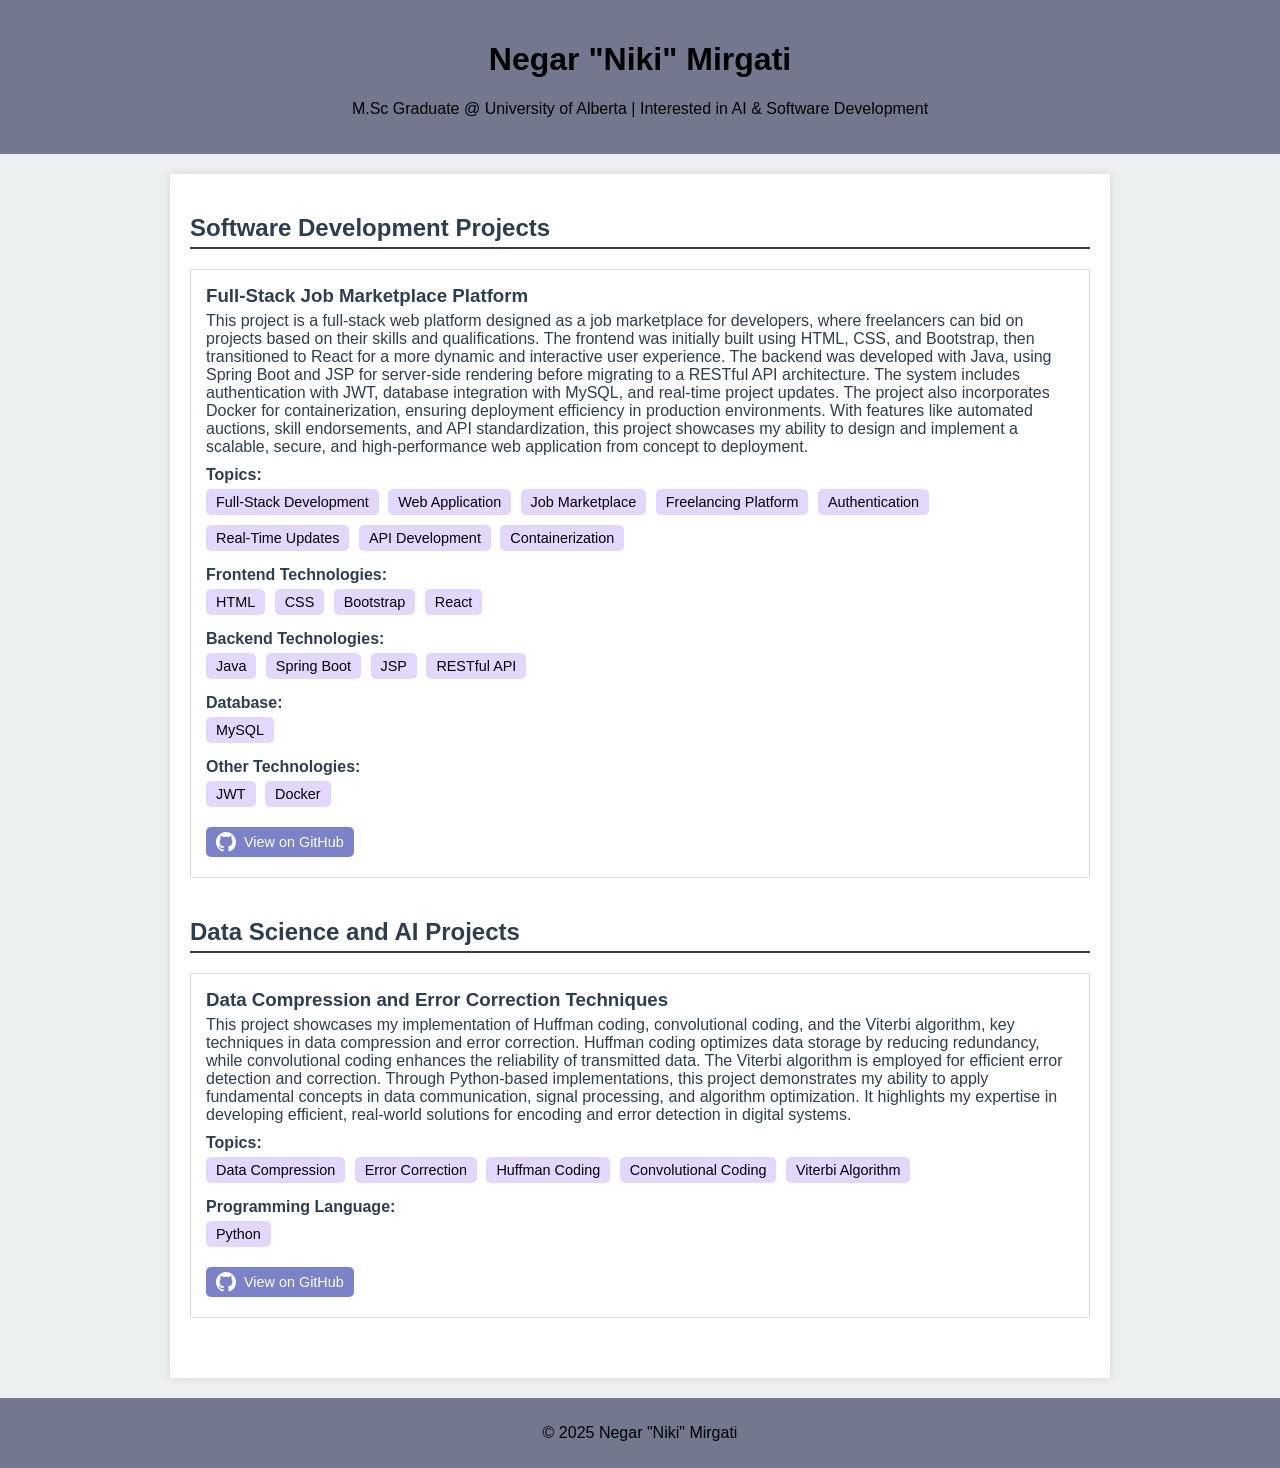
<file: main.html>
<!DOCTYPE html>
<html lang="en">
<head>
    <meta charset="UTF-8">
    <meta name="viewport" content="width=device-width, initial-scale=1.0">
    <title>Negar "Niki" Mirgati - Portfolio</title>
    <style>
        /* Color Palette */
        :root {
            --primary-color: #2c3e50; /* Dark Blue */
            --secondary-color: #fffff; 
            --accent-color: #7a892c; /* Ebony */
            --background-color: #ecf0f1; /* Light Gray */
            --text-color: #2c3e50; /* Dark Blue */
            --header-background-color: #72788d; /* Darker Blue */
            --footer-background-color: #72788d; /* Dark Blue */
            --project-background: #ffffff; /* White */
            --tag-background: #e3d7ff; /* Teal */
            --tag-text-color: #000000; /* White */
        }

        body {
            font-family: Arial, sans-serif;
            margin: 0;
            padding: 0;
            background-color: var(--background-color);
            color: var(--text-color);
        }
        header {
            background-color: var(--header-background-color);
            color: var(--tag-text-color);
            text-align: center;
            padding: 20px;
        }
        .container {
            max-width: 900px;
            margin: 20px auto;
            padding: 20px;
            background-color: var(--project-background);
            box-shadow: 0px 0px 10px rgba(0, 0, 0, 0.1);
        }
        .category {
            margin-bottom: 40px;
        }
        .category h2 {
            border-bottom: 2px solid var(--primary-color);
            padding-bottom: 5px;
            color: var(--primary-color);
        }
        .project {
            margin-bottom: 20px;
            padding: 15px;
            border: 1px solid #ddd;
            background-color: var(--project-background);
        }
        .project h3 {
            margin: 0;
            color: var(--primary-color);
        }
        .project p {
            margin: 5px 0;
        }
        .tags {
            margin: 10px 0;
        }
        .tag-category {
            font-weight: bold;
            margin-top: 10px;
            color: var(--secondary-color);
        }
        .tag {
            display: inline-block;
            background-color: var(--tag-background);
            color: var(--tag-text-color);
            padding: 5px 10px;
            margin: 5px 5px 5px 0;
            border-radius: 5px;
            font-size: 0.9em;
        }
        footer {
            background-color: var(--footer-background-color);
            color: var(--tag-text-color);
            text-align: center;
            padding: 10px;
            margin-top: 20px;
        }
        a {
            color: var(--accent-color);
            text-decoration: none;
        }
        a:hover {
            text-decoration: underline;
        }
        .github-button {
            display: inline-flex;
            align-items: center;
            background-color: #7a82c9; /* Custom color */
            color: #ffffff; /* White text */
            border: none;
            padding: 5px 10px;
            margin-top: 5px;
            border-radius: 5px;
            font-size: 0.9em;
            cursor: pointer;
            transition: background-color 0.3s ease;
}

        .github-button:hover {
            background-color: #5e66a3; /* Slightly darker shade for hover effect */
        }

        .github-icon {
            width: 20px;
            height: 20px;
            margin-right: 8px;
            fill: currentColor;
        }

       
    </style>
</head>
<body>
    <header>
        <h1>Negar "Niki" Mirgati</h1>
        <p>M.Sc Graduate @ University of Alberta | Interested in AI & Software Development</p>
    </header>
    <div class="container">
        <div class="category">
            <h2>Software Development Projects</h2>
            <!-- Full-Stack Job Marketplace Platform Project -->
            <div class="project">
                <h3>Full-Stack Job Marketplace Platform</h3>
                <p>This project is a full-stack web platform designed as a job marketplace for developers, where freelancers can bid on projects based on their skills and qualifications. The frontend was initially built using HTML, CSS, and Bootstrap, then transitioned to React for a more dynamic and interactive user experience. The backend was developed with Java, using Spring Boot and JSP for server-side rendering before migrating to a RESTful API architecture. The system includes authentication with JWT, database integration with MySQL, and real-time project updates. The project also incorporates Docker for containerization, ensuring deployment efficiency in production environments. With features like automated auctions, skill endorsements, and API standardization, this project showcases my ability to design and implement a scalable, secure, and high-performance web application from concept to deployment.</p>
                <div class="tags">
                    <div class="tag-category">Topics:</div>
                    <span class="tag">Full-Stack Development</span>
                    <span class="tag">Web Application</span>
                    <span class="tag">Job Marketplace</span>
                    <span class="tag">Freelancing Platform</span>
                    <span class="tag">Authentication</span>
                    <span class="tag">Real-Time Updates</span>
                    <span class="tag">API Development</span>
                    <span class="tag">Containerization</span>
                </div>
                <div class="tags">
                    <div class="tag-category">Frontend Technologies:</div>
                    <span class="tag">HTML</span>
                    <span class="tag">CSS</span>
                    <span class="tag">Bootstrap</span>
                    <span class="tag">React</span>
                </div>
                <div class="tags">
                    <div class="tag-category">Backend Technologies:</div>
                    <span class="tag">Java</span>
                    <span class="tag">Spring Boot</span>
                    <span class="tag">JSP</span>
                    <span class="tag">RESTful API</span>
                </div>
                <div class="tags">
                    <div class="tag-category">Database:</div>
                    <span class="tag">MySQL</span>
                </div>
                <div class="tags">
                    <div class="tag-category">Other Technologies:</div>
                    <span class="tag">JWT</span>
                    <span class="tag">Docker</span>
                </div>
                <p>
                    <button class="github-button" onclick="window.open('https://github.com/NegarMirgati/JobOonja_Webapp', '_blank')">
                        <svg class="github-icon" xmlns="http://www.w3.org/2000/svg" viewBox="0 0 16 16" aria-hidden="true">
                            <path d="M8 0C3.58 0 0 3.58 0 8c0 3.54 2.29 6.53 5.47 7.59.4.07.55-.17.55-.38 0-.19-.01-.82-.01-1.49-2.01.37-2.53-.49-2.69-.94-.09-.23-.48-.94-.82-1.13-.28-.15-.68-.52-.01-.53.63-.01 1.08.58 1.23.82.72 1.21 1.87.87 2.33.66.07-.52.28-.87.51-1.07-1.78-.2-3.64-.89-3.64-3.95 0-.87.31-1.59.82-2.15-.08-.2-.36-1.02.08-2.12 0 0 .67-.21 2.2.82.64-.18 1.32-.27 2-.27s1.36.09 2 .27c1.53-1.04 2.2-.82 2.2-.82.44 1.1.16 1.92.08 2.12.51.56.82 1.27.82 2.15 0 3.07-1.87 3.75-3.65 3.95.29.25.54.73.54 1.48 0 1.07-.01 1.93-.01 2.2 0 .21.15.46.55.38A8.013 8.013 0 0016 8c0-4.42-3.58-8-8-8z"></path>
                        </svg>
                        View on GitHub
                    </button>
                </p>
            </div>
            <!-- Add more Software Development projects as needed -->
        </div>
        <div class="category">
            <h2>Data Science and AI Projects</h2>
            <!-- Data Compression and Error Correction Techniques Project -->
            <div class="project">
                <h3>Data Compression and Error Correction Techniques</h3>
                <p>This project showcases my implementation of Huffman coding, convolutional coding, and the Viterbi algorithm, key techniques in data compression and error correction. Huffman coding optimizes data storage by reducing redundancy, while convolutional coding enhances the reliability of transmitted data. The Viterbi algorithm is employed for efficient error detection and correction. Through Python-based implementations, this project demonstrates my ability to apply fundamental concepts in data communication, signal processing, and algorithm optimization. It highlights my expertise in developing efficient, real-world solutions for encoding and error detection in digital systems.</p>
                <div class="tags">
                    <div class="tag-category">Topics:</div>
                    <span class="tag">Data Compression</span>
                    <span class="tag">Error Correction</span>
                    <span class="tag">Huffman Coding</span>
                    <span class="tag">Convolutional Coding</span>
                    <span class="tag">Viterbi Algorithm</span>
                </div>
                <div class="tags">
                    <div class="tag-category">Programming Language:</div>
                    <span class="tag">Python</span>
                </div>
                <p>
                    <button class="github-button" onclick="window.open('https://github.com/NegarMirgati/CodingAndErrorDetection', '_blank')">
                        <svg class="github-icon" xmlns="http://www.w3.org/2000/svg" viewBox="0 0 16 16" aria-hidden="true">
                            <path d="M8 0C3.58 0 0 3.58 0 8c0 3.54 2.29 6.53 5.47 7.59.4.07.55-.17.55-.38 0-.19-.01-.82-.01-1.49-2.01.37-2.53-.49-2.69-.94-.09-.23-.48-.94-.82-1.13-.28-.15-.68-.52-.01-.53.63-.01 1.08.58 1.23.82.72 1.21 1.87.87 2.33.66.07-.52.28-.87.51-1.07-1.78-.2-3.64-.89-3.64-3.95 0-.87.31-1.59.82-2.15-.08-.2-.36-1.02.08-2.12 0 0 .67-.21 2.2.82.64-.18 1.32-.27 2-.27s1.36.09 2 .27c1.53-1.04 2.2-.82 2.2-.82.44 1.1.16 1.92.08 2.12.51.56.82 1.27.82 2.15 0 3.07-1.87 3.75-3.65 3.95.29.25.54.73.54 1.48 0 1.07-.01 1.93-.01 2.2 0 .21.15.46.55.38A8.013 8.013 0 0016 8c0-4.42-3.58-8-8-8z"></path>
                        </svg>
                        View on GitHub
                    </button>
                </p>
            </div>
            <!-- Add more Data Science and AI projects as needed -->
        </div>
    </div>
    <footer>
        <p>&copy; 2025 Negar "Niki" Mirgati</p>
    </footer>
</body>
</file>
<file: css/style.css>
:root {
    --primary-color: #2c3e50; /* Dark Blue */
    --secondary-color: #fffff; 
    --accent-color: #7a892c; /* Ebony */
    --background-color: #ecf0f1; /* Light Gray */
    --text-color: #2c3e50; /* Dark Blue */
    --header-background-color: #72788d; /* Darker Blue */
    --footer-background-color: #72788d; /* Dark Blue */
    --project-background: #ffffff; /* White */
    --tag-background: #e3d7ff; /* Teal */
    --tag-text-color: #000000; /* White */
}

body {
    font-family: Arial, sans-serif;
    margin: 0;
    padding: 0;
    background-color: var(--background-color);
    color: var(--text-color);
}
header {
    background-color: var(--header-background-color);
    color: var(--tag-text-color);
    text-align: center;
    padding: 20px;
}
nav {
    background-color: #7a89c2;
    color: white;
    display: flex;
    justify-content: center;
    padding: 10px;
}
nav a {
    color: white;
    text-decoration: none;
    margin: 0 15px;
    padding: 5px 10px;
    border-radius: 5px;
    transition: background-color 0.3s;
}
nav a:hover {
    background-color: #555;
}
.container {
    max-width: 900px;
    margin: 20px auto;
    padding: 20px;
    background-color: var(--project-background);
    box-shadow: 0px 0px 10px rgba(0, 0, 0, 0.1);
}
.category {
    margin-bottom: 40px;
}
.category h2 {
    border-bottom: 2px solid var(--primary-color);
    padding-bottom: 5px;
    color: var(--primary-color);
}
.project {
    margin-bottom: 20px;
    padding: 15px;
    border: 1px solid #ddd;
    background-color: var(--project-background);
}
.project h3 {
    margin: 0;
    color: var(--primary-color);
}
.project p {
    margin: 5px 0;
}
.tags {
    margin: 10px 0;
}
.tag-category {
    font-weight: bold;
    margin-top: 10px;
    color: var(--secondary-color);
}
.tag {
    display: inline-block;
    background-color: var(--tag-background);
    color: var(--tag-text-color);
    padding: 5px 10px;
    margin: 5px 5px 5px 0;
    border-radius: 5px;
    font-size: 0.9em;
}
footer {
    background-color: var(--footer-background-color);
    color: var(--tag-text-color);
    text-align: center;
    padding: 10px;
    margin-top: 20px;
}
a {
    color: var(--accent-color);
    text-decoration: none;
}
a:hover {
    text-decoration: underline;
}
.github-button {
    display: inline-flex;
    align-items: center;
    background-color: #7a82c9; /* Custom color */
    color: #ffffff; /* White text */
    border: none;
    padding: 5px 10px;
    margin-top: 5px;
    border-radius: 5px;
    font-size: 0.9em;
    cursor: pointer;
    transition: background-color 0.3s ease;
}

.github-button:hover {
    background-color: #5e66a3; /* Slightly darker shade for hover effect */
}

.github-icon {
    width: 20px;
    height: 20px;
    margin-right: 8px;
    fill: currentColor;
}

.project-image {
    width: 80%; /* Adjust width as needed */
    max-width: 500px; /* Ensures images don't get too large */
    height: auto; /* Keeps aspect ratio */
    float: center;
    display: block;
    margin: 10px auto; /* Centers the image */
    border-radius: 8px; /* Optional: Adds rounded corners */
    box-shadow: 0px 2px 5px rgba(0, 0, 0, 0.15); /* Optional: Subtle shadow for better appearance */
}
</file>
<file: portfolio/css/style.css>
:root {
    --primary-color: #2c3e50; /* Dark Blue */
    --secondary-color: #fffff; 
    --accent-color: #7a892c; /* Ebony */
    --background-color: #ecf0f1; /* Light Gray */
    --text-color: #2c3e50; /* Dark Blue */
    --header-background-color: #72788d; /* Darker Blue */
    --footer-background-color: #72788d; /* Dark Blue */
    --project-background: #ffffff; /* White */
    --tag-background: #e3d7ff; /* Teal */
    --tag-text-color: #000000; /* White */
}

body {
    font-family: Arial, sans-serif;
    margin: 0;
    padding: 0;
    background-color: var(--background-color);
    color: var(--text-color);
}
header {
    background-color: var(--header-background-color);
    color: var(--tag-text-color);
    text-align: center;
    padding: 20px;
}
nav {
    background-color: #7a89c2;
    color: white;
    display: flex;
    justify-content: center;
    padding: 10px;
}
nav a {
    color: white;
    text-decoration: none;
    margin: 0 15px;
    padding: 5px 10px;
    border-radius: 5px;
    transition: background-color 0.3s;
}
nav a:hover {
    background-color: #555;
}
.container {
    max-width: 900px;
    margin: 20px auto;
    padding: 20px;
    background-color: var(--project-background);
    box-shadow: 0px 0px 10px rgba(0, 0, 0, 0.1);
}
.category {
    margin-bottom: 40px;
}
.category h2 {
    border-bottom: 2px solid var(--primary-color);
    padding-bottom: 5px;
    color: var(--primary-color);
}
.project {
    margin-bottom: 20px;
    padding: 15px;
    border: 1px solid #ddd;
    background-color: var(--project-background);
}
.project h3 {
    margin: 0;
    color: var(--primary-color);
}
.project p {
    margin: 5px 0;
}
.tags {
    margin: 10px 0;
}
.tag-category {
    font-weight: bold;
    margin-top: 10px;
    color: var(--secondary-color);
}
.tag {
    display: inline-block;
    background-color: var(--tag-background);
    color: var(--tag-text-color);
    padding: 5px 10px;
    margin: 5px 5px 5px 0;
    border-radius: 5px;
    font-size: 0.9em;
}
footer {
    background-color: var(--footer-background-color);
    color: var(--tag-text-color);
    text-align: center;
    padding: 10px;
    margin-top: 20px;
}
a {
    color: var(--accent-color);
    text-decoration: none;
}
a:hover {
    text-decoration: underline;
}
.github-button {
    display: inline-flex;
    align-items: center;
    background-color: #7a82c9; /* Custom color */
    color: #ffffff; /* White text */
    border: none;
    padding: 5px 10px;
    margin-top: 5px;
    border-radius: 5px;
    font-size: 0.9em;
    cursor: pointer;
    transition: background-color 0.3s ease;
}

.github-button:hover {
    background-color: #5e66a3; /* Slightly darker shade for hover effect */
}

.github-icon {
    width: 20px;
    height: 20px;
    margin-right: 8px;
    fill: currentColor;
}
</file>
